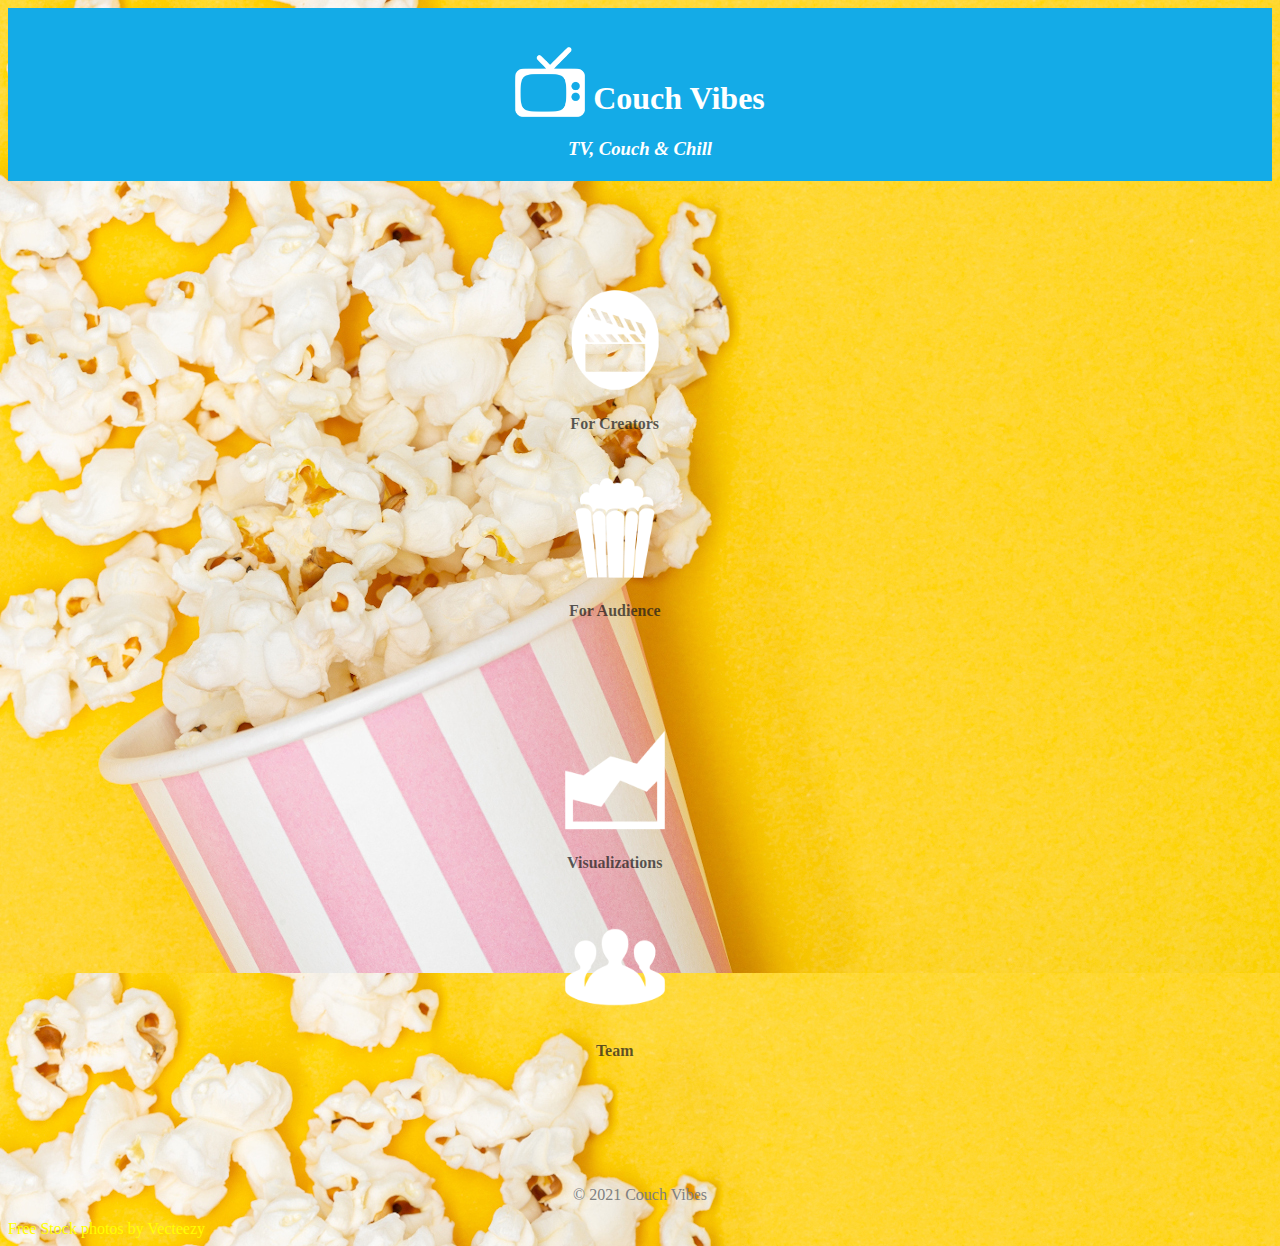
<file: templates/index.html>
<!doctype html>
<html lang="en">

<head>
  <!-- Required meta tags -->
  <meta charset="utf-8">
  <meta name="viewport" content="width=device-width, initial-scale=1">

  <!-- Bootstrap CSS -->
  <link href="https://cdn.jsdelivr.net/npm/bootstrap@5.1.1/dist/css/bootstrap.min.css" rel="stylesheet"
    integrity="sha384-F3w7mX95PdgyTmZZMECAngseQB83DfGTowi0iMjiWaeVhAn4FJkqJByhZMI3AhiU" crossorigin="anonymous">
  <!--CSS Link-->
  <link rel="stylesheet" type="text/css" href="../static/css/styles.css">

  <title>Couch Vibes</title>
  <link rel="shortcut icon" type="image/jpg" href="../static/images/tv-16.png" />
</head>





<body class="landing">

  <!----- Navbar ------->

  <!-- <div>
      <nav class="navbar navbar-expand-lg navbar-dark bg-dark">
          <div class="container-fluid">
            <a class="navbar-brand" href="index.html">
              <img src="../static/images/logo.png" width="30" height="30" class="d-inline-block align-top" alt="">
              Couch Vibes
            </a>
            <button class="navbar-toggler" type="button" data-bs-toggle="collapse" data-bs-target="#navbarColor01" aria-controls="navbarColor01" aria-expanded="false" aria-label="Toggle navigation">
              <span class="navbar-toggler-icon"></span>
            </button>
        
            <div class="collapse navbar-collapse" id="navbarColor01">
              <ul class="navbar-nav me-auto">
                <li class="nav-item">
                  
                  </a>
                </li>
                  <a class="nav-link" href="followers.html">For Creators</a>
                </li>
                <li class="nav-item">
                  <a class="nav-link" href="network.html">For Audience</a>
                </li>
                <li class="nav-item">
                  <a class="nav-link" href="vis.html">Visuallizations</a>
                </li>           
                    <li class="nav-item">
                      <a class="nav-link" href="team.html">Team</a>
                    </li>
                  </div>
                </li>
              </ul>
            </div>
          </div>
        </nav>
  </div> -->


  <!-- Jumbotron Banner -->

  <div class="jumbotron jumbotron-fluid"
    style="background-color: #14abe7; opacity: 100% ;color: white; padding-top: 1px; padding-bottom: 2px; text-align: center;">
    <div class="container">
      <h1 class="display-4"><img style="vertical-align:bottom" src="../static/images/logo.png" alt="logo" width="70"> Couch Vibes</h1>
      <h3 class="lead" style="text-align: center;"><i><b>TV, Couch & Chill</b></i></h3>
    </div>
  </div>


  <div class="container-fluid">


    <div class="row">

      <div class="col-12 col-md-12 col-lg-6">

        <!-- Leave this empty -->

      </div>

      <div class="col-12 col-md-12 col-lg-6">

        <div class="container" style="margin-right: 4%;">

          <div class="row" style="margin-top: 7%;">
            <!-- row 1-->

            <div class="col-lg-6">
              <!-- column 1-->
              <a href="/followers">
                <img class="landing" src="../static/images/creators3-256.png" alt="For Creators">
              </a>
              <a style="text-decoration: none;" href="/followers">
                <h4 class="landing">For Creators</h4>
              </a>
            </div>

            <div class="col-lg-6">
              <!-- column 2-->
              <a href="/network">
                <img class="landing" src="../static/images/audience3-256.png" alt="For Audience">
              </a>
              <a style="text-decoration: none;" href="/network">
                <h4 class="landing">For Audience</h4>
              </a>
            </div>

          </div>
          <!--end row 1-->


          <div class="row" style="margin-top: 7%;">
            <!-- start row 2-->

            <div class="col-lg-6">
              <!-- column 1-->
              <a href="/vis">
                <img class="landing" src="../static/images/vis3-256.png" alt="Visualizations">
              </a>
              <a style="text-decoration: none;" href="/vis">
                <h4 class="landing">Visualizations</h4>
              </a>

            </div>

            <div class="col-lg-6">
              <!-- column 2-->
              <a href="/team">
                <img class="landing" src="../static/images/team3-256.png" alt="Team">
              </a>
              <a style="text-decoration: none;" href="/team">
                <h4 class="landing">Team</h4>
              </a>

            </div>

          </div>
          <!--end row 2-->





        </div>
        <!--end icon container-->

      </div>
      <!--end container-->


      <!-- Copyright Information -->
      <a style="text-decoration: none;" href="https://github.com/meetk5/Team-Project4">
        <p class="copyright">© 2021 Couch Vibes</p>
      </a>
      <a style="color: yellow; text-decoration: none;" href="https://www.vecteezy.com/free-photos">Free Stock photos by
        Vecteezy</a>

      <!-- JavaScript: Bootstrap Bundle with Popper -->
      <script src="https://cdn.jsdelivr.net/npm/bootstrap@5.1.0/dist/js/bootstrap.bundle.min.js"
        integrity="sha384-U1DAWAznBHeqEIlVSCgzq+c9gqGAJn5c/t99JyeKa9xxaYpSvHU5awsuZVVFIhvj"
        crossorigin="anonymous"></script>



      <!--Other Scripts-->

</body>

</html>
</file>
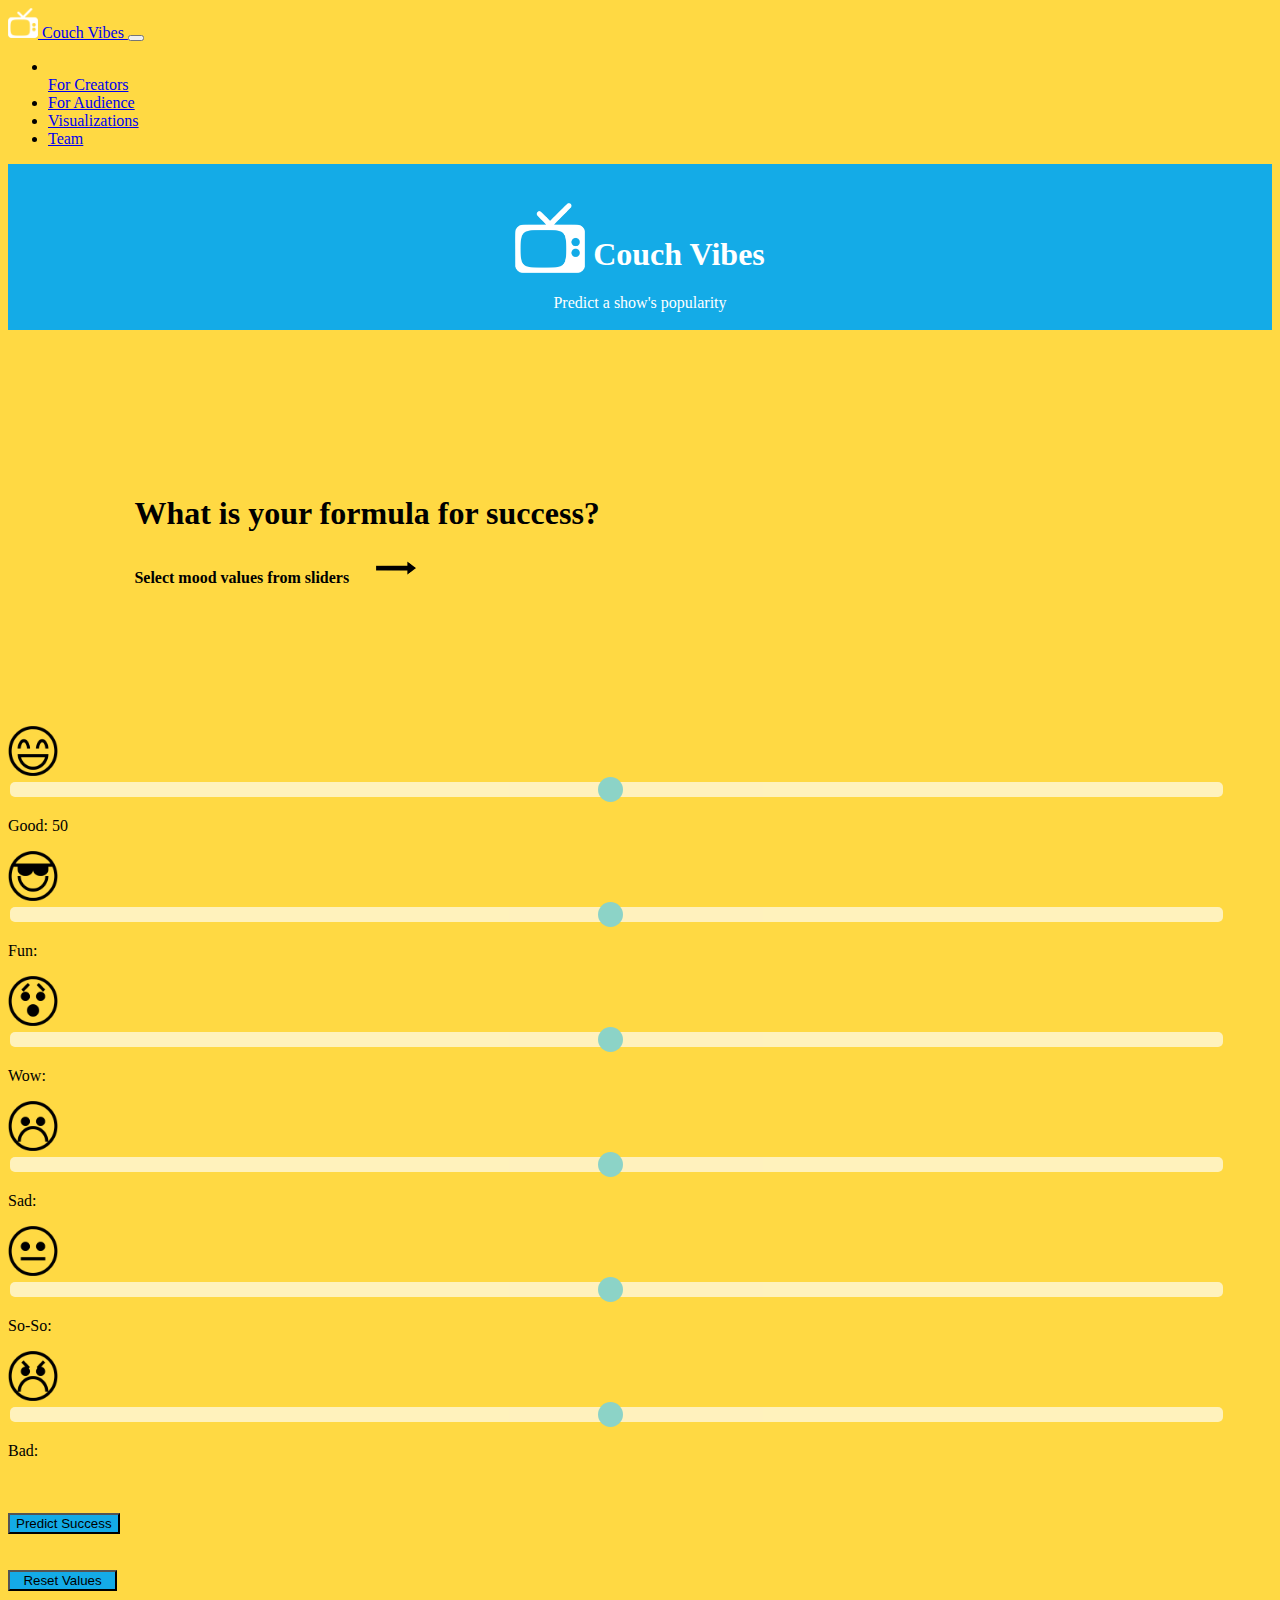
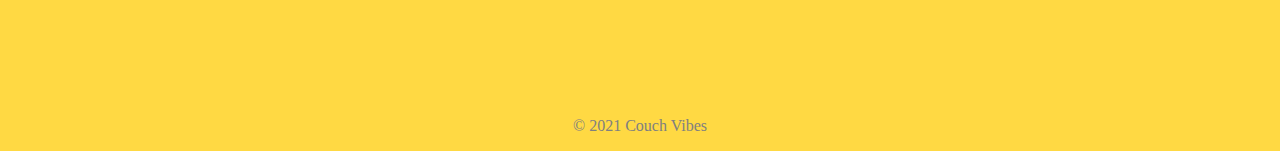
<file: templates/followers.html>
<!doctype html>
<html lang="en">

<head>
  <!-- Required meta tags -->
  <meta charset="utf-8">
  <meta name="viewport" content="width=device-width, initial-scale=1">

  <!-- Bootstrap CSS -->
  <link href="https://cdn.jsdelivr.net/npm/bootstrap@5.1.1/dist/css/bootstrap.min.css" rel="stylesheet"
    integrity="sha384-F3w7mX95PdgyTmZZMECAngseQB83DfGTowi0iMjiWaeVhAn4FJkqJByhZMI3AhiU" crossorigin="anonymous">
  <!--CSS Link-->
  <link rel="stylesheet" type="text/css" href="../static/css/styles.css">

  <!--D3-->
  <script src="https://d3js.org/d3.v7.min.js"></script>

  <title>Success Predictor</title>
  <link rel="shortcut icon" type="image/jpg" href="../static/images/tv-16.png" />
</head>





<body class="background">

  <!----- Navbar ------->

  <div>
    <nav class="navbar navbar-expand-lg navbar-dark bg-dark">
      <div class="container-fluid">
        <a class="navbar-brand" href="/">
          <img src="../static/images/logo.png" width="30" height="30" class="d-inline-block align-top" alt="">
          Couch Vibes
        </a>
        <button class="navbar-toggler" type="button" data-bs-toggle="collapse" data-bs-target="#navbarColor01"
          aria-controls="navbarColor01" aria-expanded="false" aria-label="Toggle navigation">
          <span class="navbar-toggler-icon"></span>
        </button>

        <div class="collapse navbar-collapse" id="navbarColor01">
          <ul class="navbar-nav me-auto">
            <li class="nav-item">

              </a>
            </li>
            <a class="nav-link active" href="/followers">For Creators</a>
            </li>
            <li class="nav-item">
              <a class="nav-link" href="/network">For Audience</a>
            </li>
            <li class="nav-item">
              <a class="nav-link" href="/vis">Visualizations</a>
            </li>


            <li class="nav-item">
              <a class="nav-link" href="/team">Team</a>
            </li>
        </div>
        </li>
        </ul>
      </div>
  </div>
  </nav>
  </div>









  <!-- Jumbotron Banner -->

  <div class="jumbotron jumbotron-fluid"
    style="background-color: #14abe7; color: white; padding-top: 1px; padding-bottom: 2px; text-align: center;">
    <div class="container">
      <h1 class="display-4"><img style="vertical-align:bottom" src="../static/images/logo.png" alt="logo" width="70"> Couch Vibes</h1>
      <p class="lead" style="text-align: center;">Predict a show's popularity</p>
    </div>
  </div>


  <div class="container-fluid">


    <div class="row">

      <div class="col-12 col-md-12 col-lg-6">

        <div class="jumbotron jumbotron-fluid"
          style="color: black; margin-top: 13%; margin-left: 10%; margin-bottom: 11%; text-align: left;">
          <div class="container">
            <h1 class="display-4">What is your formula for success?</h1>
            <h4>Select mood values from sliders <img class="arrow" src="../static/images/arrow.png" alt="right arrow">
            </h4>
          </div>

        </div>


        <div class="container">
          <h3 id="followers" style="text-align: center;"></h3>
          <h3 id="success"></h3>
        </div>

      </div>



      <div class="col-12 col-md-12 col-lg-6">

        <!-- <form> -->

        <div class="container" style="margin-right: 4%;">

          <div class="row" style="margin-top: 7%;">
            <!-- start slider table row 1-->

            <div class="col-lg-1">
              <!-- start emoji column-->
              <img class="emoji" src="../static/images/emoticon-good-256.png" alt="Good">
            </div>

            <div class="col-lg-11">
              <!-- start slider column-->
              <div class="slidecontainer">
                <input type="range" min="1" max="100" value="50" class="slider" id="myGoodRange">
                <p>Good: <span id="outputGood"></span></p>
              </div>
            </div>

          </div>
          <!--end row 1-->


          <div class="row">
            <!-- start row 2-->

            <div class="col-lg-1">
              <!-- start emoji column-->
              <img class="emoji" src="../static/images/emoticon-fun-256.png" alt="Fun">
            </div>

            <div class="col-lg-11">
              <!-- start slider column-->
              <div class="slidecontainer">
                <input type="range" min="1" max="100" value="50" class="slider" id="myFunRange">
                <p>Fun: <span id="outputFun"></span></p>
              </div>
            </div>

          </div>
          <!--end row 2-->



          <div class="row">
            <!-- start row 3-->

            <div class="col-lg-1">
              <!-- start emoji column-->
              <img class="emoji" src="../static/images/emoticon-wow-256.png" alt="Wow">
            </div>

            <div class="col-lg-11">
              <!-- start slider column-->
              <div class="slidecontainer">
                <input type="range" min="1" max="100" value="50" class="slider" id="myWowRange">
                <p>Wow: <span id="outputWow"></span></p>
              </div>
            </div>

          </div>
          <!--end row 3-->



          <div class="row">
            <!-- start row 4-->

            <div class="col-lg-1">
              <!-- start emoji column-->
              <img class="emoji" src="../static/images/emoticon-sad-256.png" alt="Sad">
            </div>

            <div class="col-lg-11">
              <!-- start slider column-->
              <div class="slidecontainer">
                <input type="range" min="1" max="100" value="50" class="slider" id="mySadRange">
                <p>Sad: <span id="outputSad"></span></p>
              </div>
            </div>

          </div>
          <!--end row 4-->


          <div class="row">
            <!-- start row 5-->

            <div class="col-lg-1">
              <!-- start emoji column-->
              <img class="emoji" src="../static/images/emoticon-soso-256.png" alt="Soso">
            </div>

            <div class="col-lg-11">
              <!-- start slider column-->
              <div class="slidecontainer">
                <input type="range" min="1" max="100" value="50" class="slider" id="mySosoRange">
                <p>So-So: <span id="outputSoso"></span></p>
              </div>
            </div>

          </div>
          <!--end row 5-->



          <div class="row">
            <!-- start row 6-->

            <div class="col-lg-1">
              <!-- start emoji column-->
              <img class="emoji" src="../static/images/emoticon-bad-256.png" alt="Bad">
            </div>

            <div class="col-lg-11">
              <!-- start slider column-->
              <div class="slidecontainer">
                <input type="range" min="1" max="100" value="50" class="slider" id="myBadRange">
                <p>Bad: <span id="outputBad"></span></p>
              </div>
            </div>

          </div>
          <!--end row 6  end table-->


          <div class="row">
            <!-- start row 7-->

            <div class="col-lg-1">
              <!-- leave this column empty-->
            </div>

            <div class="col-lg-11">
              <!-- start slider column-->

              <div class="row">
                <div class="col-12 col-lg-6">
                  <div class="d-flex justify-content-center">
                    <input class="btn btn-primary btn-lg" style="background-color: #14abe7; margin-top: 3%;"
                      type="submit" onclick="show_predict()" value="Predict Success">
                  </div>
                </div>
                <div class="col-12 col-lg-6">
                  <div class="d-flex justify-content-center">
                    <input class="btn btn-primary btn-lg" style="background-color: #14abe7; margin-top: 3%;"
                      type="reset" onclick="clearForm()" value="  Reset Values  ">
                  </div>
                </div>
              </div>
              <!--end button row-->

            </div>

          </div>
          <!--end row 7  end table-->






        </div>
        <!--end emoji slider container-->

        <!-- </form> -->
        <!--end form-->





      </div>
      <!--end container-->


      <!-- Copyright Information -->
      <a style="text-decoration: none;" href="https://github.com/meetk5/Team-Project4">
        <p class="copyright">© 2021 Couch Vibes</p>
      </a>


      <!-- JavaScript: Bootstrap Bundle with Popper -->
      <script src="https://cdn.jsdelivr.net/npm/bootstrap@5.1.0/dist/js/bootstrap.bundle.min.js"
        integrity="sha384-U1DAWAznBHeqEIlVSCgzq+c9gqGAJn5c/t99JyeKa9xxaYpSvHU5awsuZVVFIhvj"
        crossorigin="anonymous"></script>



      <!--Other Scripts-->
      <!-- <script src="../static/js/slidervalues.js"></script> -->
      <script src="../static/js/show_success.js"></script>
</body>

</html>
</file>
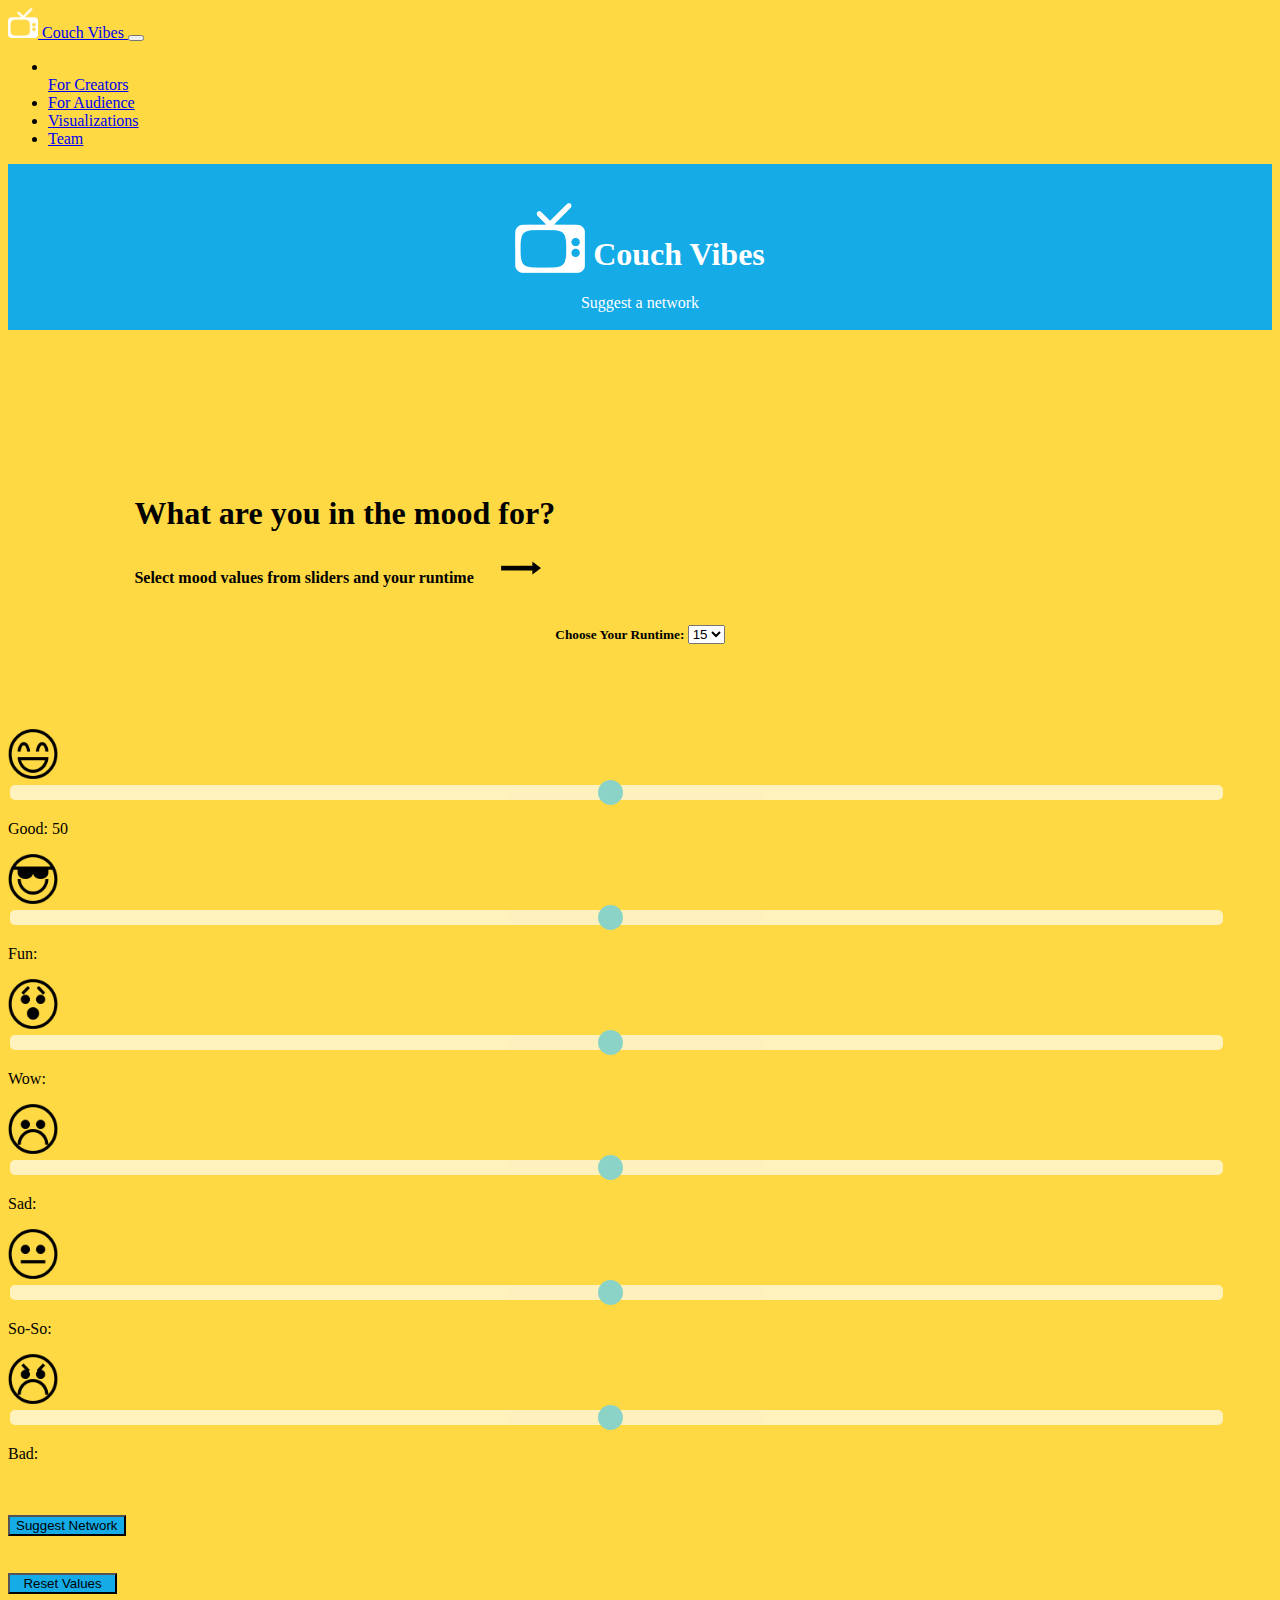
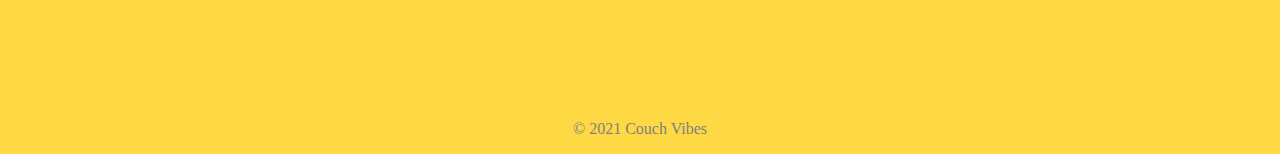
<file: templates/network.html>
<!doctype html>
<html lang="en">

<head>
  <!-- Required meta tags -->
  <meta charset="utf-8">
  <meta name="viewport" content="width=device-width, initial-scale=1">

  <!-- Bootstrap CSS -->
  <link href="https://cdn.jsdelivr.net/npm/bootstrap@5.1.1/dist/css/bootstrap.min.css" rel="stylesheet"
    integrity="sha384-F3w7mX95PdgyTmZZMECAngseQB83DfGTowi0iMjiWaeVhAn4FJkqJByhZMI3AhiU" crossorigin="anonymous">
  <!--CSS Link-->
  <link rel="stylesheet" type="text/css" href="../static/css/styles.css">

  <title>Get Your Recommendation</title>
  <link rel="shortcut icon" type="image/jpg" href="../static/images/tv-16.png" />
</head>



<body class="background">

  <!----- Navbar ------->

  <div>
    <nav class="navbar navbar-expand-lg navbar-dark bg-dark">
      <div class="container-fluid">
        <a class="navbar-brand" href="/">
          <img src="../static/images/logo.png" width="30" height="30" class="d-inline-block align-top" alt="">
          Couch Vibes
        </a>
        <button class="navbar-toggler" type="button" data-bs-toggle="collapse" data-bs-target="#navbarColor01"
          aria-controls="navbarColor01" aria-expanded="false" aria-label="Toggle navigation">
          <span class="navbar-toggler-icon"></span>
        </button>

        <div class="collapse navbar-collapse" id="navbarColor01">
          <ul class="navbar-nav me-auto">
            <li class="nav-item">

              </a>
            </li>
            <a class="nav-link" href="/followers">For Creators</a>
            </li>
            <li class="nav-item">
              <a class="nav-link active" href="/network">For Audience</a>
            </li>
            <li class="nav-item">
              <a class="nav-link" href="/vis">Visualizations</a>
            </li>


            <li class="nav-item">
              <a class="nav-link" href="/team">Team</a>
            </li>
        </div>
        </li>
        </ul>
      </div>
  </div>
  </nav>
  </div>


  <!-- Jumbotron Banner -->

  <div class="jumbotron jumbotron-fluid"
    style="background-color: #14abe7; color: white; padding-top: 1px; padding-bottom: 2px; text-align: center;">
    <div class="container">
      <h1 class="display-4"><img style="vertical-align:bottom" src="../static/images/logo.png" alt="logo" width="70">
        Couch Vibes</h1>
      <p class="lead" style="text-align: center;">Suggest a network</p>
    </div>
  </div>


  <div class="container-fluid">


    <div class="row">

      <div class="col-12 col-md-12 col-lg-6">

        <div class="jumbotron jumbotron-fluid"
          style="color: black; margin-top: 13%; margin-left: 10%; margin-bottom: 3%; text-align: left;">
          <div class="container">
            <h1 class="display-4">What are you in the mood for?</h1>
            <h4>Select mood values from sliders and your runtime <img class="arrow" src="../static/images/arrow.png"
                alt="right arrow">
            </h4>
          </div>

        </div>

        <div class="container">
          <!-- dropdown goes here -->
          <div style="text-align: center;">
            <h5>Choose Your Runtime:
              <select id="selRuntime" onchange="optionChanged(this.value)">
                <option value="15">15</option>
                <option value="20">20</option>
                <option value="25">25</option>
                <option value="30">30</option>
                <option value="45">45</option>
                <option value="55">55</option>
                <option value="60">60</option>
                <option value="85">85</option>
              </select>
            </h5>
          </div>

          <div style="text-align: center;" class="container">
            <h5 id="network"></h5>
          </div>

          <div class="container" id="showlist">
            <h4></h4>

            <ul></ul>
          </div>

        </div>

      </div>
      <!--end column-->

      <div class="col-12 col-md-12 col-lg-6">

        <!-- <form id="myForm"> -->

        <div class="container" style="margin-right: 4%;">

          <div class="row" style="margin-top: 7%;">
            <!-- start slider table row 1-->

            <div class="col-lg-1">
              <!-- start emoji column-->
              <img class="emoji" src="../static/images/emoticon-good-256.png" alt="Good">
            </div>

            <div class="col-lg-11">
              <!-- start slider column-->
              <div class="slidecontainer">
                <input type="range" min="1" max="100" value="50" class="slider" id="myGoodRange">
                <p>Good: <span id="outputGood"></span></p>
              </div>
            </div>

          </div>
          <!--end row 1-->


          <div class="row">
            <!-- start row 2-->

            <div class="col-lg-1">
              <!-- start emoji column-->
              <img class="emoji" src="../static/images/emoticon-fun-256.png" alt="Fun">
            </div>

            <div class="col-lg-11">
              <!-- start slider column-->
              <div class="slidecontainer">
                <input type="range" min="1" max="100" value="50" class="slider" id="myFunRange">
                <p>Fun: <span id="outputFun"></span></p>
              </div>
            </div>

          </div>
          <!--end row 2-->



          <div class="row">
            <!-- start row 3-->

            <div class="col-lg-1">
              <!-- start emoji column-->
              <img class="emoji" src="../static/images/emoticon-wow-256.png" alt="Wow">
            </div>

            <div class="col-lg-11">
              <!-- start slider column-->
              <div class="slidecontainer">
                <input type="range" min="1" max="100" value="50" class="slider" id="myWowRange">
                <p>Wow: <span id="outputWow"></span></p>
              </div>
            </div>

          </div>
          <!--end row 3-->



          <div class="row">
            <!-- start row 4-->

            <div class="col-lg-1">
              <!-- start emoji column-->
              <img class="emoji" src="../static/images/emoticon-sad-256.png" alt="Sad">
            </div>

            <div class="col-lg-11">
              <!-- start slider column-->
              <div class="slidecontainer">
                <input type="range" min="1" max="100" value="50" class="slider" id="mySadRange">
                <p>Sad: <span id="outputSad"></span></p>
              </div>
            </div>

          </div>
          <!--end row 4-->


          <div class="row">
            <!-- start row 5-->

            <div class="col-lg-1">
              <!-- start emoji column-->
              <img class="emoji" src="../static/images/emoticon-soso-256.png" alt="Soso">
            </div>

            <div class="col-lg-11">
              <!-- start slider column-->
              <div class="slidecontainer">
                <input type="range" min="1" max="100" value="50" class="slider" id="mySosoRange">
                <p>So-So: <span id="outputSoso"></span></p>
              </div>
            </div>

          </div>
          <!--end row 5-->



          <div class="row">
            <!-- start row 6-->

            <div class="col-lg-1">
              <!-- start emoji column-->
              <img class="emoji" src="../static/images/emoticon-bad-256.png" alt="Bad">
            </div>

            <div class="col-lg-11">
              <!-- start slider column-->
              <div class="slidecontainer">
                <input type="range" min="1" max="100" value="50" class="slider" id="myBadRange">
                <p>Bad: <span id="outputBad"></span></p>
              </div>
            </div>

          </div>
          <!--end row 6  end table-->





          <div class="row">
            <!-- start row 7-->

            <div class="col-lg-1">
              <!-- leave this column empty-->
            </div>

            <div class="col-lg-11">
              <!-- start slider column-->

              <div class="row">
                <div class="col-12 col-lg-6">
                  <div class="d-flex justify-content-center">
                    <input class="btn btn-primary btn-lg" style="background-color: #14abe7; margin-top: 3%;"
                      type="submit" onclick="findnetwork()" value="Suggest Network">
                  </div>
                </div>
                <div class="col-12 col-lg-6">
                  <div class="d-flex justify-content-center">
                    <input class="btn btn-primary btn-lg" style="background-color: #14abe7; margin-top: 3%;"
                      type="reset" onclick="clearForm()" value="  Reset Values  ">

                  </div>
                </div>
              </div>
              <!--end button row-->



            </div>

          </div>
          <!--end row 7  end table-->
        </div>
        <!--end emoji slider container-->

        <!-- </form> -->
        <!--end form-->
      </div>
      <!--end container fluid-->

      <!-- <div style="margin-top: 5%;"></div> -->

      <!-- Copyright Information -->
      <a style="text-decoration: none;" href="https://github.com/meetk5/Team-Project4">
        <p class="copyright">© 2021 Couch Vibes</p>
      </a>


      <!-- JavaScript: Bootstrap Bundle with Popper -->
      <script src="https://cdn.jsdelivr.net/npm/bootstrap@5.1.0/dist/js/bootstrap.bundle.min.js"
        integrity="sha384-U1DAWAznBHeqEIlVSCgzq+c9gqGAJn5c/t99JyeKa9xxaYpSvHU5awsuZVVFIhvj"
        crossorigin="anonymous"></script>

      <script src="https://d3js.org/d3.v7.min.js"></script>

      <script src="../static/js/network_predictor.js"></script>


</body>


</html>
</file>
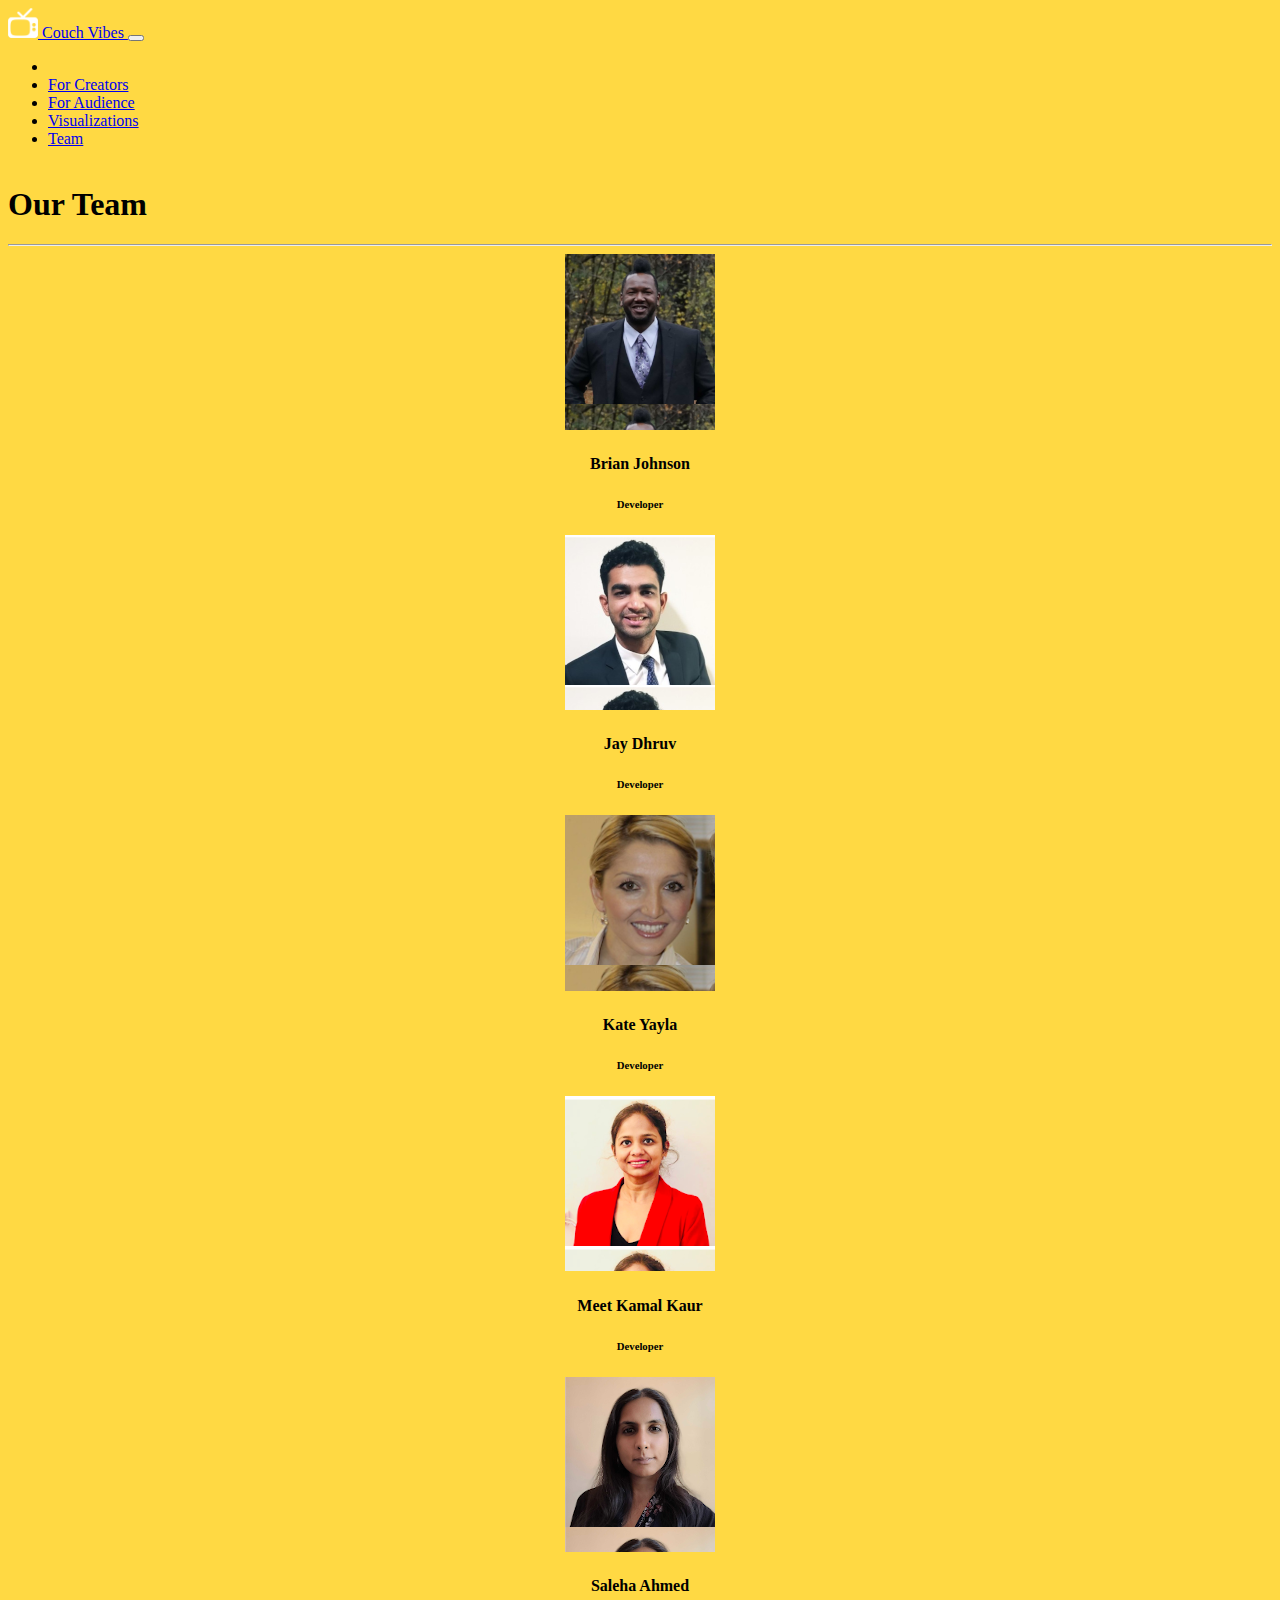
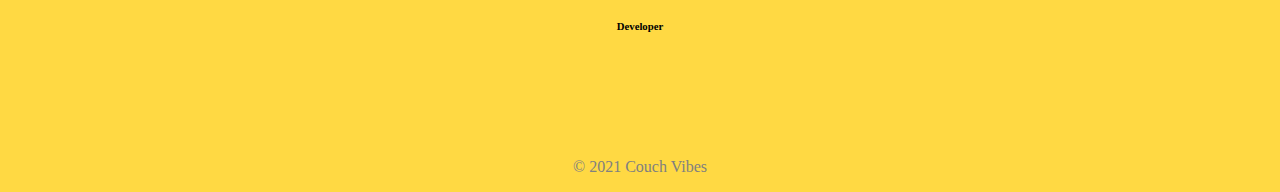
<file: templates/team.html>
<!doctype html>
<html lang="en" >
  <head>
    <!-- Required meta tags -->
    <meta charset="utf-8">
    <meta name="viewport" content="width=device-width, initial-scale=1">

    <!-- Bootstrap CSS -->
    <link href="https://cdn.jsdelivr.net/npm/bootstrap@5.1.1/dist/css/bootstrap.min.css" rel="stylesheet" integrity="sha384-F3w7mX95PdgyTmZZMECAngseQB83DfGTowi0iMjiWaeVhAn4FJkqJByhZMI3AhiU" crossorigin="anonymous">
   <!--CSS Link-->
   <link rel="stylesheet" type="text/css" href="../static/css/styles.css">

    <title>Team</title>
    <link rel="shortcut icon" type="image/jpg" href="../static/images/tv-16.png"/>
  </head>


  <body class="background">

    <!----- Navbar ------->

    <div>
      <nav class="navbar navbar-expand-lg navbar-dark bg-dark">
          <div class="container-fluid">
            <a class="navbar-brand" href="/">
              <img src="../static/images/logo.png" width="30" height="30" class="d-inline-block align-top" alt="">
              Couch Vibes
            </a>
            <button class="navbar-toggler" type="button" data-bs-toggle="collapse" data-bs-target="#navbarColor01" aria-controls="navbarColor01" aria-expanded="false" aria-label="Toggle navigation">
              <span class="navbar-toggler-icon"></span>
            </button>
        
            <div class="collapse navbar-collapse" id="navbarColor01">
              <ul class="navbar-nav me-auto">
                <li class="nav-item">
                  
                  </a>
                </li>
                <li class="nav-item">
                  <a class="nav-link" href="/followers">For Creators</a>
                </li>
                <li class="nav-item">
                  <a class="nav-link" href="/network">For Audience</a>
                </li>
                <li class="nav-item">
                  <a class="nav-link" href="/vis">Visualizations</a>
                </li>   
                  

                    <li class="nav-item">
                      <a class="nav-link active" href="/team">Team</a>
                    </li>
                  </div>
                </li>
              </ul>
            </div>
          </div>
        </nav>
  </div>







    <div class="container">


      <div class= "row">
        <div class="col-12 col-md-12 col-lg-12">

          <h1>Our Team</h1>
          <hr>

        </div> <!--end column-->
      </div> <!--end row-->



        <div class= "row">

        <div class="col-6 col-md-4 col-lg-4">

          <!--Photo goes here-->
          <div class="brian"></div>
          <h4 class="team">Brian Johnson</h4>
          <h6 class="team">Developer</h6>

        </div> <!--end column-->

        <div class="col-6 col-md-4 col-lg-4">

          <!--Photo goes here-->
          <div class="jay"></div>
          <h4 class="team">Jay Dhruv</h4>
          <h6 class="team">Developer</h6>

        </div> <!--end column-->

 
        <div class="col-6 col-md-4 col-lg-4">

          <!--Photo goes here-->
          <div class="kate"></div>
          <h4 class="team">Kate Yayla</h4>
          <h6 class="team">Developer</h6>

        </div> <!--end column-->       
        
      </div> <!--end row-->

      <div class= "row" style="margin-top: 2%;">
        <div class="col-6 col-md-6 col-lg-6">

          <!--Photo goes here-->
          <div class="meet"></div>
          <h4 class="team">Meet Kamal Kaur</h4>
          <h6 class="team">Developer</h6>

        </div> <!--end column-->    

        <div class="col-6 col-md-6 col-lg-6">

          <!--Photo goes here-->
          <div class="saleha"></div>
          <h4 class="team">Saleha Ahmed</h4>
          <h6 class="team">Developer</h6>

        </div> <!--end column-->          


      </div> <!--end row-->
        
      
    
    </div>   <!--end container-->

    
    <!-- Copyright Information -->
    <a style="text-decoration: none; max-height: 10px;" href="https://github.com/meetk5/Team-Project4"><p class="copyright">© 2021 Couch Vibes</p></a>
             
               
    <!-- JavaScript: Bootstrap Bundle with Popper -->
    <script src="https://cdn.jsdelivr.net/npm/bootstrap@5.1.0/dist/js/bootstrap.bundle.min.js" integrity="sha384-U1DAWAznBHeqEIlVSCgzq+c9gqGAJn5c/t99JyeKa9xxaYpSvHU5awsuZVVFIhvj" crossorigin="anonymous"></script>
    

  </body>
</html>
</file>
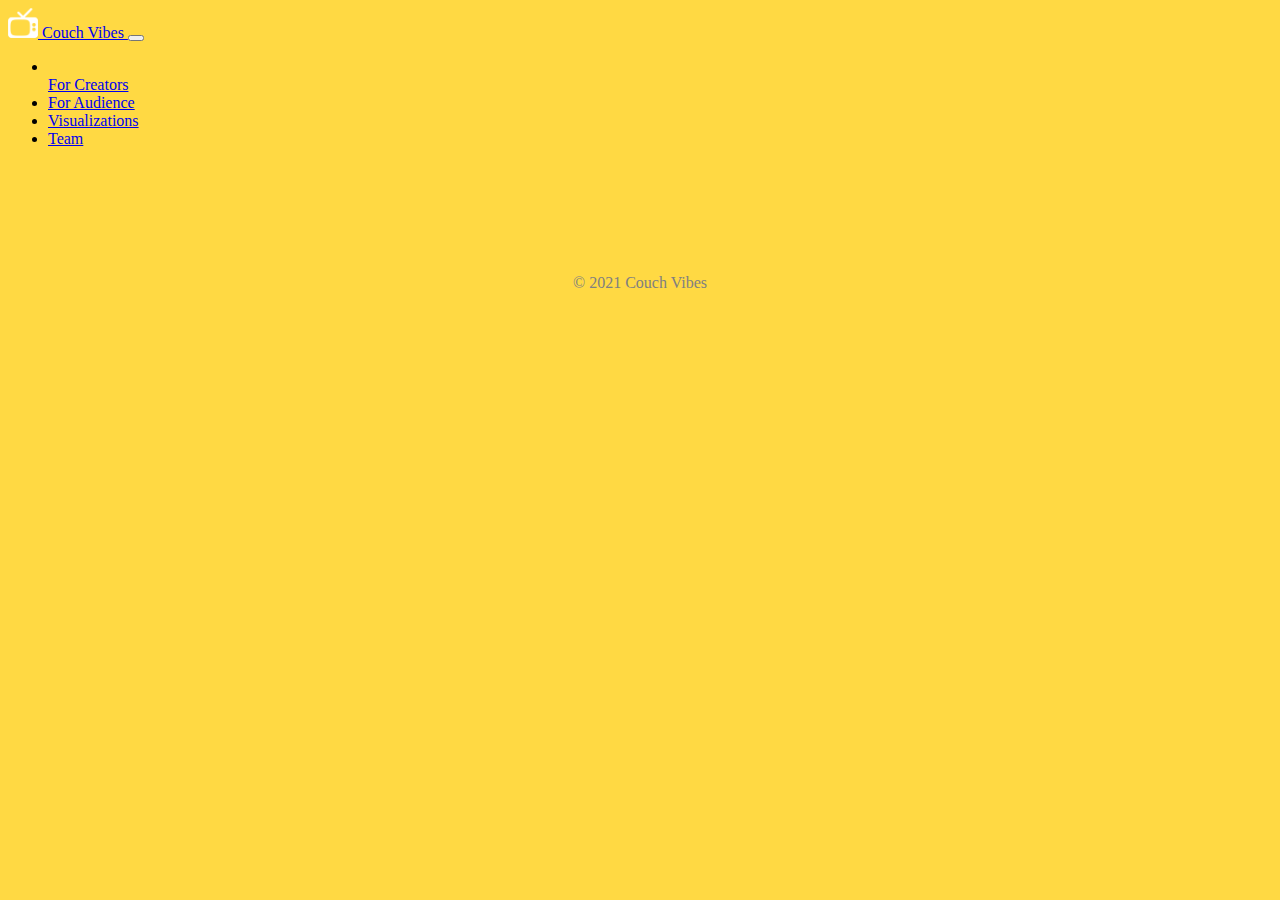
<file: templates/vis.html>
<!doctype html>
<html lang="en">

<head>
  <!-- Required meta tags -->
  <meta charset="utf-8">
  <meta name="viewport" content="width=device-width, initial-scale=1">

  <!-- Bootstrap CSS -->
  <link href="https://cdn.jsdelivr.net/npm/bootstrap@5.1.1/dist/css/bootstrap.min.css" rel="stylesheet"
    integrity="sha384-F3w7mX95PdgyTmZZMECAngseQB83DfGTowi0iMjiWaeVhAn4FJkqJByhZMI3AhiU" crossorigin="anonymous">
  <!--CSS Link-->
  <link rel="stylesheet" type="text/css" href="../static/css/styles.css">

  <title>Visualizations</title>
  <link rel="shortcut icon" type="image/jpg" href="../static/images/tv-16.png" />
</head>





<body class="background">

  <!----- Navbar ------->

  <div>
    <nav class="navbar navbar-expand-lg navbar-dark bg-dark">
      <div class="container-fluid">
        <a class="navbar-brand" href="/">
          <img src="../static/images/logo.png" width="30" height="30" class="d-inline-block align-top" alt="">
          Couch Vibes
        </a>
        <button class="navbar-toggler" type="button" data-bs-toggle="collapse" data-bs-target="#navbarColor01"
          aria-controls="navbarColor01" aria-expanded="false" aria-label="Toggle navigation">
          <span class="navbar-toggler-icon"></span>
        </button>

        <div class="collapse navbar-collapse" id="navbarColor01">
          <ul class="navbar-nav me-auto">
            <li class="nav-item">

              </a>
            </li>
            <a class="nav-link" href="/followers">For Creators</a>
            </li>
            <li class="nav-item">
              <a class="nav-link" href="/network">For Audience</a>
            </li>
            <li class="nav-item">
              <a class="nav-link active" href="/vis">Visualizations</a>
            </li>


            <li class="nav-item">
              <a class="nav-link" href="/team">Team</a>
            </li>
        </div>
        </li>
        </ul>
      </div>
  </div>
  </nav>
  </div>












  <div class="container">


    <div class="row">

      <div class="col-12 col-md-12 col-lg-12">

        <!-- <h1 class="vis">Visualizations</h1> -->
        <!-- <hr> -->

      </div>
      <!--end column-->




      <div class="col-12 col-md-12 col-lg-12">

        <!--Tableau Embed Code-->

        <div class='tableauPlaceholder' id='viz1636600574185' style='position: relative'><noscript><a href='#'><img
                alt='TV Broadcasting Trends '
                src='https:&#47;&#47;public.tableau.com&#47;static&#47;images&#47;TV&#47;TVShows_16359126744360&#47;TVBroadcastingTrends&#47;1_rss.png'
                style='border: none' /></a></noscript><object class='tableauViz' style='display:none;'>
            <param name='host_url' value='https%3A%2F%2Fpublic.tableau.com%2F' />
            <param name='embed_code_version' value='3' />
            <param name='site_root' value='' />
            <param name='name' value='TVShows_16359126744360&#47;TVBroadcastingTrends' />
            <param name='tabs' value='no' />
            <param name='toolbar' value='yes' />
            <param name='static_image'
              value='https:&#47;&#47;public.tableau.com&#47;static&#47;images&#47;TV&#47;TVShows_16359126744360&#47;TVBroadcastingTrends&#47;1.png' />
            <param name='animate_transition' value='yes' />
            <param name='display_static_image' value='yes' />
            <param name='display_spinner' value='yes' />
            <param name='display_overlay' value='yes' />
            <param name='display_count' value='yes' />
            <param name='language' value='en-US' />
            <param name='filter' value='publish=yes' />
          </object></div>
        <script
          type='text/javascript'>                    var divElement = document.getElementById('viz1636600574185'); var vizElement = divElement.getElementsByTagName('object')[0]; vizElement.style.width = '100%'; vizElement.style.height = (divElement.offsetWidth * 0.75) + 'px'; var scriptElement = document.createElement('script'); scriptElement.src = 'https://public.tableau.com/javascripts/api/viz_v1.js'; vizElement.parentNode.insertBefore(scriptElement, vizElement);</script>

      </div>
      <!--end column-->


    </div>
    <!--end row-->





  </div>
  <!--end container-->


  <!-- Copyright Information -->
  <a style="text-decoration: none; max-height: 10px;" href="https://github.com/meetk5/Team-Project4">
    <p class="copyright">© 2021 Couch Vibes</p>
  </a>


  <!-- JavaScript: Bootstrap Bundle with Popper -->
  <script src="https://cdn.jsdelivr.net/npm/bootstrap@5.1.0/dist/js/bootstrap.bundle.min.js"
    integrity="sha384-U1DAWAznBHeqEIlVSCgzq+c9gqGAJn5c/t99JyeKa9xxaYpSvHU5awsuZVVFIhvj"
    crossorigin="anonymous"></script>

</body>

</html>
</file>
<file: static/css/styles.css>
.container {
  margin-top: 3%;
  
}

.box {
  background-color: #EBF5DF; 
  min-height: 500px;
}



h1.vis {
text-align: center;
}

h3 {
  text-align: center;
}



h4.team {
text-align: center;
color: black;    
}


h5.landing {
  text-align: center;
  color: white;    
}

h6.landing {
  text-align: center;
  color: white;

}

h6.team {
text-align: center;
color: black;
}





IMG.panel {
  display: block;
  margin-left: auto;
  margin-right: auto;
  margin-bottom: 2%; 
  padding-top: 2%;
  width: 150px;
  height: 150px;
  z-index: 2;
  

}



IMG.team {
display: block;
margin-left: auto;
margin-right: auto;
margin-bottom: 2%; 
padding-top: 2%;
width: 150px;
height: 150px;
z-index: 2;



}





.brian {
display: block;
margin-left: auto;
margin-right: auto;
margin-bottom: 2%; 
padding-top: 2%;
width: 150px;
height: 150px;
z-index: 2;
background: url("../images/team-brian-150.png");


}

.brian:hover {
display: block;
margin-left: auto;
margin-right: auto;
margin-bottom: 2%; 
padding-top: 2%;
width: 150px;
height: 150px;
z-index: 2;
background: url("../images/emoticon-soso-150.png");


}

.jay {
display: block;
margin-left: auto;
margin-right: auto;
margin-bottom: 2%; 
padding-top: 2%;
width: 150px;
height: 150px;
z-index: 2;
background: url("../images/team-jay-150.png");


}

.jay:hover {
display: block;
margin-left: auto;
margin-right: auto;
margin-bottom: 2%; 
padding-top: 2%;
width: 150px;
height: 150px;
z-index: 2;
background: url("../images/emoticon-angel-150.png");


}

.kate {
display: block;
margin-left: auto;
margin-right: auto;
margin-bottom: 2%; 
padding-top: 2%;
width: 150px;
height: 150px;
z-index: 2;
background: url("../images/team-kate-150.png");


}

.kate:hover {
display: block;
margin-left: auto;
margin-right: auto;
margin-bottom: 2%; 
padding-top: 2%;
width: 150px;
height: 150px;
z-index: 2;
background: url("../images/emoticon-good-150.png");


}

.meet {
display: block;
margin-left: auto;
margin-right: auto;
margin-bottom: 2%; 
padding-top: 2%;
width: 150px;
height: 150px;
z-index: 2;
background: url("../images/team-meet-150.png");


}

.meet:hover {
display: block;
margin-left: auto;
margin-right: auto;
margin-bottom: 2%; 
padding-top: 2%;
width: 150px;
height: 150px;
z-index: 2;
background: url("../images/emoticon-fun-150.png");


}

.saleha {
display: block;
margin-left: auto;
margin-right: auto;
margin-bottom: 2%; 
padding-top: 2%;
width: 150px;
height: 150px;
z-index: 2;
background: url("../images/team-saleha-150.png");


}

.saleha:hover {
display: block;
margin-left: auto;
margin-right: auto;
margin-bottom: 2%; 
padding-top: 2%;
width: 150px;
height: 150px;
z-index: 2;
background: url("../images/emoticon-wow-150.png");


}





img.arrow{
width:40px;
height:30px;
margin-left: 2%;
}



body.background {
  
  background-color: #ffd943;
  /* background-color: #eee455; */
  /* background-color: #fff570; */
  max-width: 100%;
  height: auto;
  z-index: -1;
  
}


body.landing {
  
background-color: #ffd943;
/* background-color: #eee455; */
/* background-color: #fff570; */
background-image: url("../images/landingbackground3.jpg");
max-width: 100%;
height: auto;
z-index: -1;

}

p.copyright {
  color: grey;
  text-align: center;
  vertical-align: baseline;
  margin-top: 10%;
  
}

/* ------Slider Styles------- */

.slidecontainer {
  width: 100%; /* Width of the outside container */
}

.slider {
-webkit-appearance: none;
width: 100%;
height: 15px;
border-radius: 5px;
/* background: #d3d3d3; */
background: #ffffffec;
outline: none;
opacity: 0.7;
-webkit-transition: .2s;
transition: opacity .2s;
}

.slider:hover {
opacity: 1;
}

.slider::-webkit-slider-thumb {
-webkit-appearance: none;
appearance: none;
width: 25px;
height: 25px;
border-radius: 50%;
background: #5cd1ff;
cursor: pointer;
}

.slider::-moz-range-thumb {
width: 25px;
height: 25px;
border-radius: 50%;
background: #5cd1ff;
cursor: pointer;
}


/* ------Emoji Styles------- */

img.emoji {
height: 50px;
width: 50px;
margin-right: 2%;

}

/* ------Landing Page Icons/Text------- */
img.landing {
height: 100px;
width: 100px;
display: block;
margin-left: auto;
margin-right: auto;
margin-bottom: 2%; 
padding-top: 2%;

}

IMG.landing:hover {
transform: scale(1.2);
  
}

h4.landing {
text-align: center;
color: rgba(29, 28, 28, 0.719);    
}

h4.landing:hover{
color: rgb(80, 80, 80);
}

.center {
margin: 0;
position: absolute;
top: 50%;
left: 50%;
-ms-transform: translate(-50%, -50%);
transform: translate(-50%, -50%);
}
</file>
